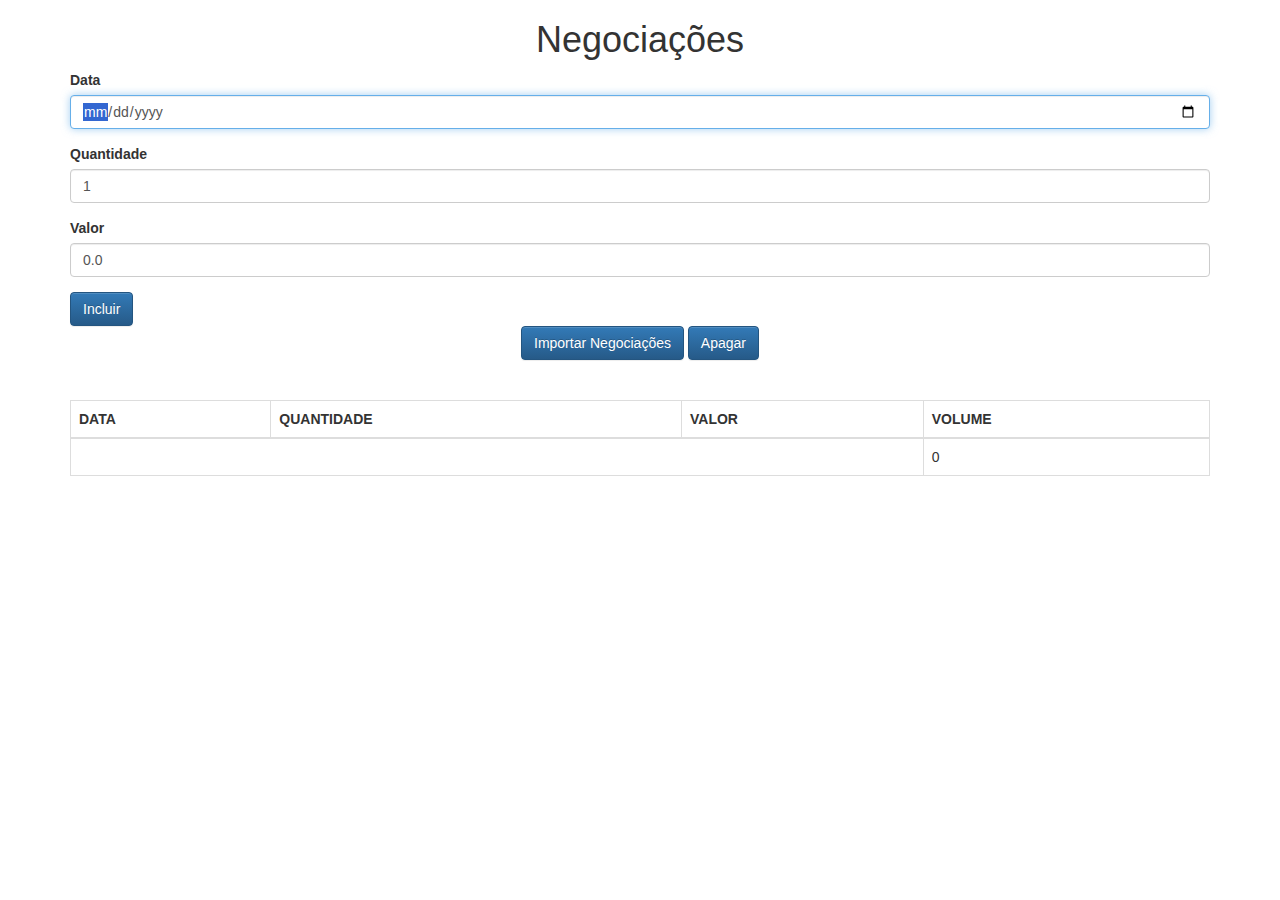
<file: aluraframe/client/index.html>
<!DOCTYPE html>
<html>
<head>
    <meta charset="UTF-8">
    <title>Negociações</title>
    <link rel="stylesheet" href="css/bootstrap.css">
    <link rel="stylesheet" href="css/bootstrap-theme.css">
    
</head>
<body class="container">
    
    <h1 class="text-center">Negociações</h1>
    
    <div id="mensagemView"></div>
    
    <form class="form" onsubmit="negociacaoController.adiciona(event)">
        
        <div class="form-group">
            <label for="data">Data</label>
            <input type="date" id="data" class="form-control" required autofocus/>        
        </div>    
        
        <div class="form-group">
            <label for="quantidade">Quantidade</label>
            <input type="number" min="1" step="1" id="quantidade" class="form-control" value="1" required/>
        </div>
        
        <div class="form-group">
            <label for="valor">Valor</label>
            <input id="valor" type="number" class="form-control"  min="0.01" step="0.01" value="0.0" required />
        </div>
        
        <button class="btn btn-primary" type="submit">Incluir</button>
    </form>
    
    <div class="text-center">
        <button class="btn btn-primary text-center" type="button">
            Importar Negociações
        </button>
        <button class="btn btn-primary text-center" type="button">
            Apagar
        </button>
    </div> 
    <br>
    <br>
    
    <div id="negociacoesView"></div>
    
    <script src="js/app/models/Negociacao.js"></script>
    <script src="js/app/controllers/NegociacaoController.js"></script>
    <script src="js/app/helpers/DateHelper.js"></script>
    <script src="js/app/models/ListaNegociacoes.js"></script>
    <script src="js/app/views/View.js"></script>
    <script src="js/app/views/NegociacoesView.js"></script>
    <script src="js/app/models/Mensagem.js"></script>
    <script src="js/app/views/MensagemView.js"></script>
    <script>
        let negociacaoController = new NegociacaoController();
    </script>
</body>
</html>
</file>
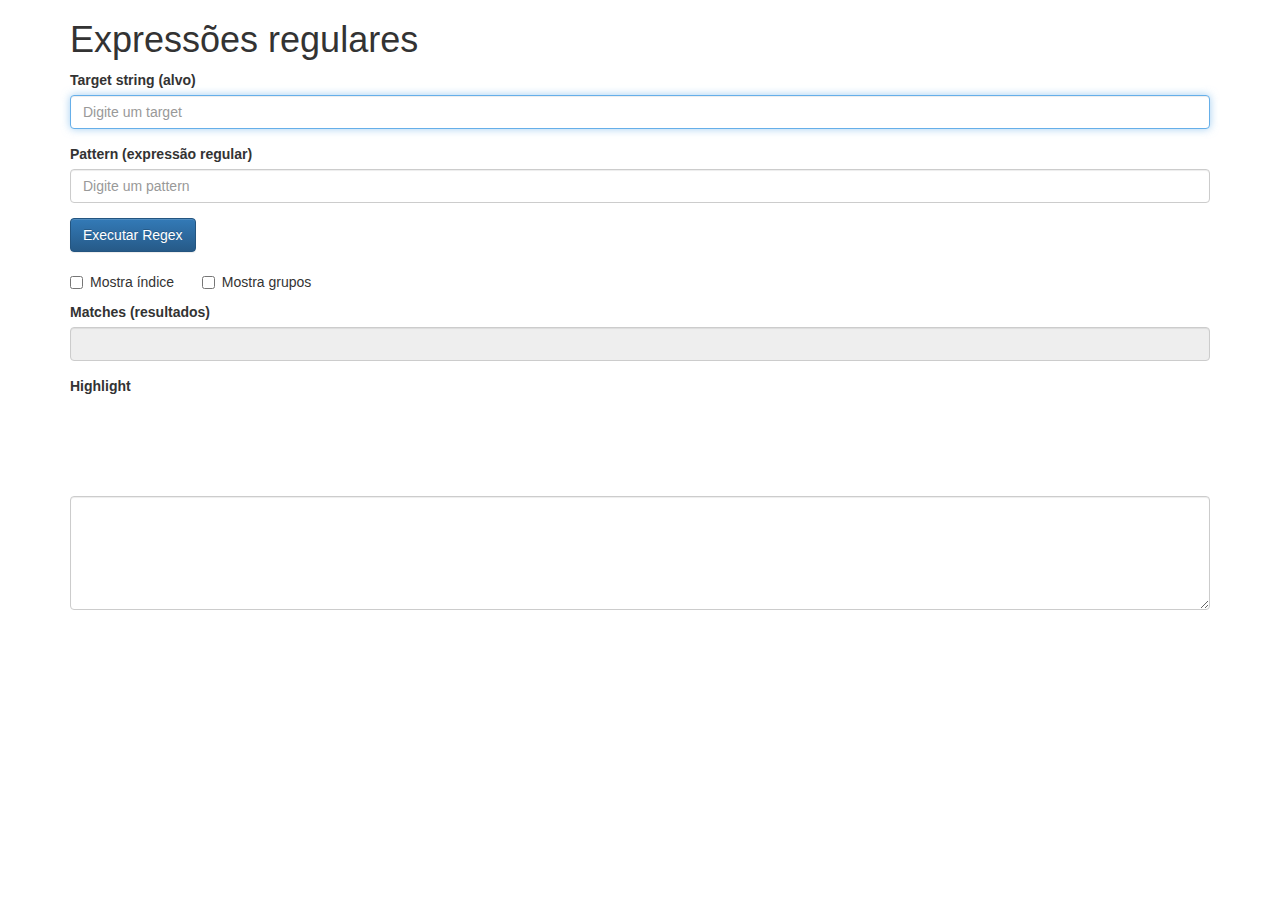
<file: regexp-course/regex/index.html>
<!DOCTYPE html>
<html>
<head>
    <meta charset="UTF-8">
    <title>Alura - Expressões regulares</title>
    <link rel="stylesheet" href="css/bootstrap.css">
    <link rel="stylesheet" href="css/bootstrap-theme.css"> 
</head>

<body class="container">
    
    <h1 class="text-left">Expressões regulares</h1>
    
    <form class="form" >
        
        <div class="form-group">
            <label for="target">Target string (alvo)</label>
            <input type="text" id="target" class="form-control" value="" autocomplete="off" required autofocus placeholder="Digite um target" />        
        </div>    
        
        <div class="form-group">
            <label for="pattern">Pattern (expressão regular)</label>
            <input type="text" id="pattern" class="form-control" value="" autocomplete="off" required  placeholder="Digite um pattern"/>
        </div>

        <div class="form-group">                
            <button class="btn btn-primary" onclick="executa(event)">Executar Regex</button>
        </div>

        <div class="checkbox">
            <label><input type="checkbox" id="mostraIndex" value="true" />Mostra índice </label>
            <label></label>
            <label><input type="checkbox" id="mostraGrupos" value="true" />Mostra grupos </label>
        </div>

        <div class="form-group">
            <label for="resultado" id="labelResultados">Matches (resultados)</label>
            <input type="text" id="resultado" class="form-control" value="" readonly />
        </div>

        <div class="form-group">
            <label for="resultado" id="labelHighlight">Highlight</label>
            <div id="highlightText" style="font-size:30px;"></div>
        </div>
        
    </form>

    <br />
    <br />
    <br />
    <br />

    <div class="form-group">

      <textarea class="form-control" rows="5" id="comment"></textarea>

    </div>
   <br />

    <script src="js/regex.js"></script>
    </body>
</html>
</file>
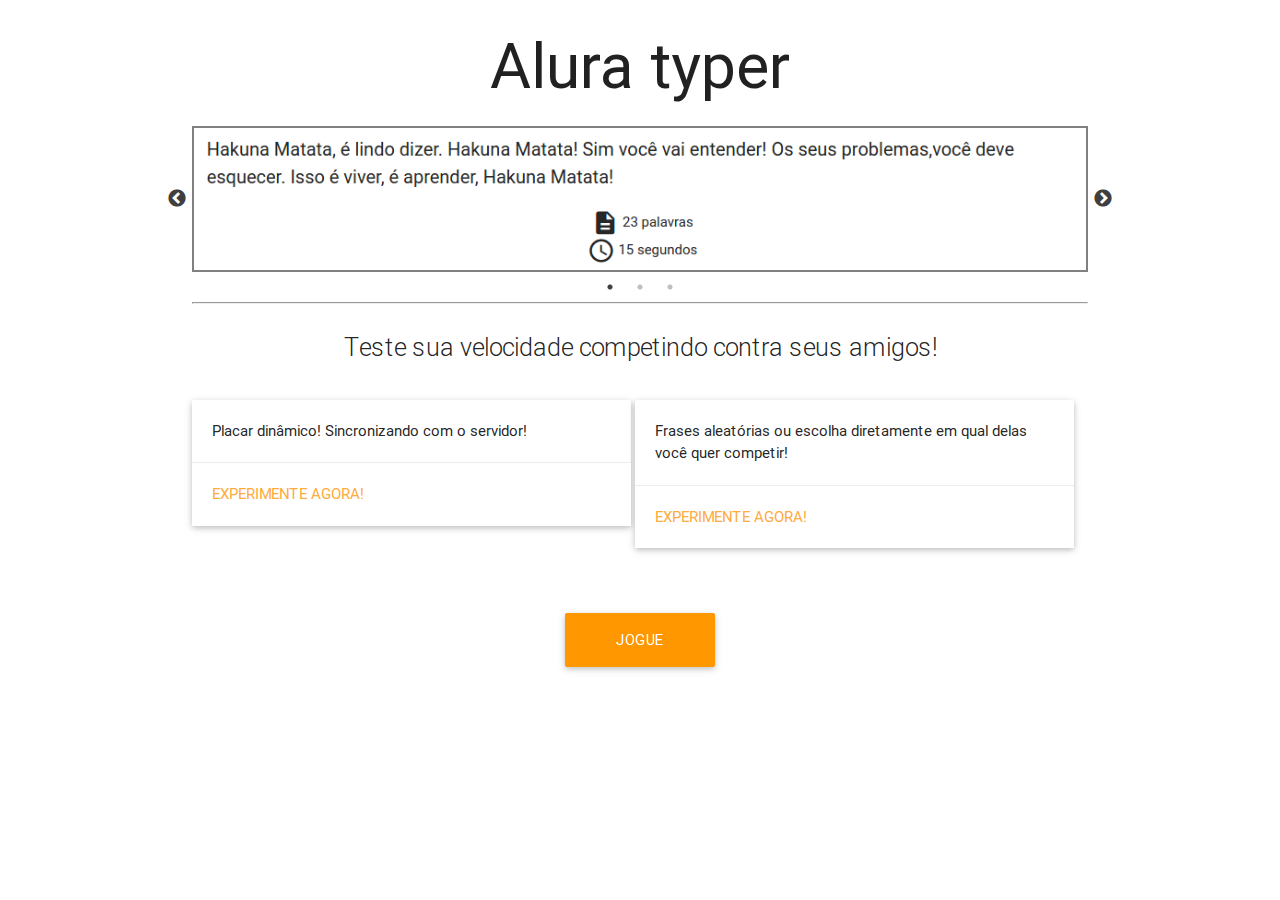
<file: alura-typer-inicial/alura-typer/public/index.html>
<!DOCTYPE html>
<html lang="en">
<head>
    <meta charset="UTF-8">
    <title>Alura Typer</title>
    <!--Import materialize.css-->
    <link rel="stylesheet" href="css/libs/materialize.min.css">
    <!-- Import Google Material Icons -->
    <link href="css/libs/google-fonts.css" rel="stylesheet">
    <!--Import slick-->
    <link rel="stylesheet" type="text/css" href="slick/slick.css"/>
    <link rel="stylesheet" type="text/css" href="slick/slick-theme.css"/>
    <!-- Import css custom styles -->
    <link href="css/index.css" rel="stylesheet">
</head>
<body>
    <section class="container">
        <h1 class="center titulo header">Alura typer</h1>
        <div class="slider">
            <img src="img/slide1.png" class="imagem-jogo">
            <img src="img/slide2.png" class="imagem-jogo">
            <img src="img/slide3.png" class="imagem-jogo">
        </div>
        <hr>
        <p class="flow-text center">Teste sua velocidade competindo contra seus amigos!</p>
        <div class="card">
           <div class="card-image">
             <!-- <img src="images/sample-1.jpg"> -->
           </div>
           <div class="card-content">
             <p>Placar dinâmico! Sincronizando com o servidor!</p>
           </div>
           <div class="card-action">
             <a href="principal.html">Experimente agora!</a>
           </div>
         </div>
         <div class="card">
           <div class="card-image">
             <!-- <img src="img/sl.jpg"> -->
           </div>
           <div class="card-content">
             <p>Frases aleatórias ou escolha diretamente em qual delas você quer competir!</p>
           </div>
           <div class="card-action">
             <a href="principal.html">Experimente agora!</a>
           </div>
         </div>

         <a class="waves-effect waves-light btn-large orange" id="botao-jogue" href="principal.html">Jogue agora!</a>

    </section>

    <script src="js/jquery.js"></script>
    <script src="slick/slick.min.js"></script>
    <script src="js/slider.js"></script>


</body>
</html>
</file>
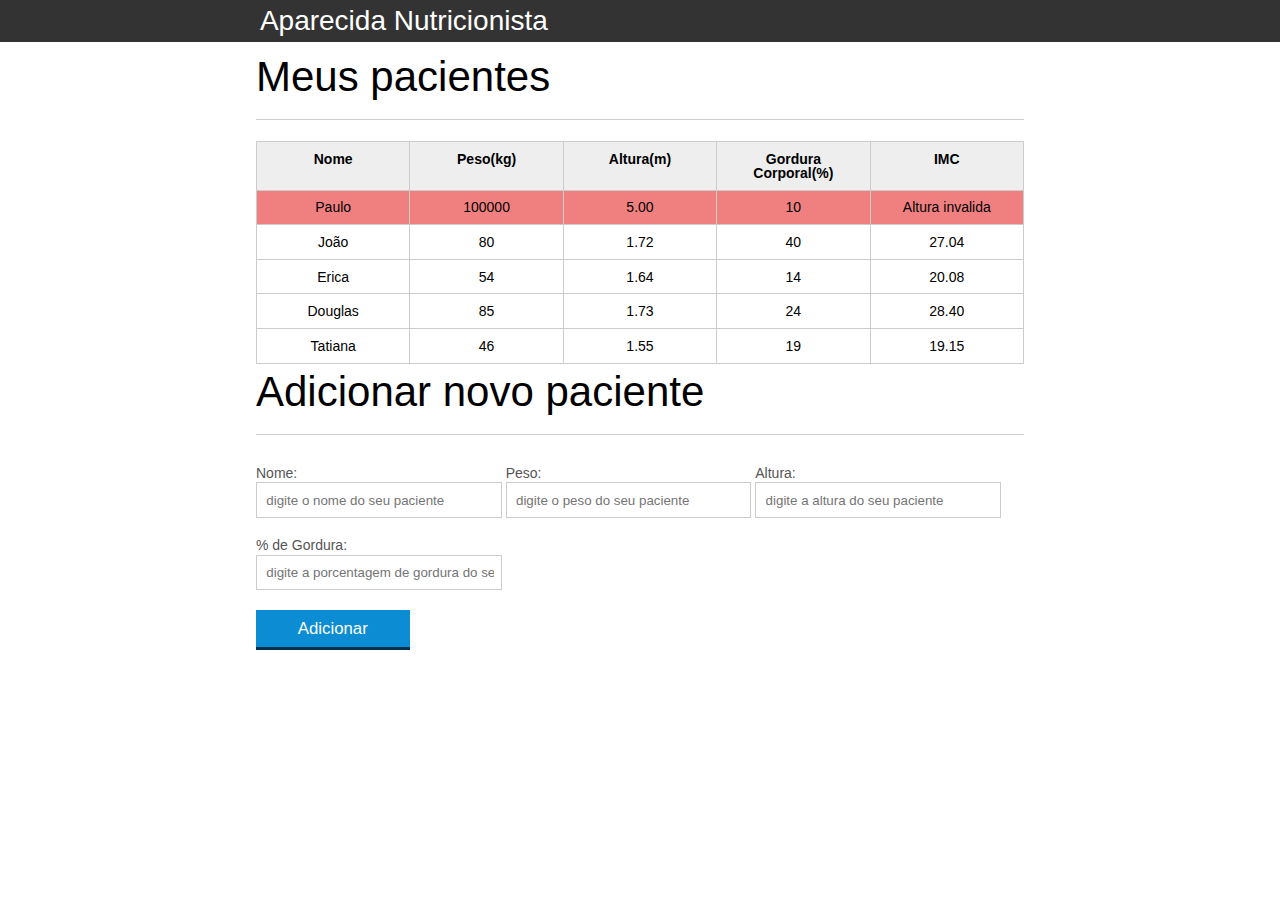
<file: Aula01/introducao-javascript-inicial/introducao-javascript/index.html>
<!DOCTYPE html>
<html lang="pt-br">
	<head>
		<meta charset="UTF-8">
		<title>Aparecida Nutrição</title>
		<link rel="icon" href="favicon.ico" type="image/x-icon">
		<link rel="stylesheet" type="text/css" href="css/reset.css">
		<link rel="stylesheet" type="text/css" href="css/index.css">

	</head>
	<body>
		<header>
			<div class="container">
				<h2 class="titulo">Aparecida Nutrição</h1>
			</div>
		</header>
		<main>
			<section class="container">
				<h2>Meus pacientes</h2>
				<table>
					<thead>
						<tr>
							<th>Nome</th>
							<th>Peso(kg)</th>
							<th>Altura(m)</th>
							<th>Gordura Corporal(%)</th>
							<th>IMC</th>
						</tr>
					</thead>
					<tbody id="tabela-pacientes">
						<tr class="paciente" id="primeiro-paciente">
							<td class="info-nome">Paulo</td>
							<td class="info-peso">100000</td>
							<td class="info-altura">5.00</td>
							<td class="info-gordura">10</td>
							<td class="info-imc">0</td>
						</tr>

						<tr class="paciente" id="segundo-paciente">
							<td class="info-nome">João</td>
							<td class="info-peso">80</td>
							<td class="info-altura">1.72</td>
							<td class="info-gordura">40</td>
							<td class="info-imc">0</td>
						</tr>

						<tr class="paciente" >
							<td class="info-nome">Erica</td>
							<td class="info-peso">54</td>
							<td class="info-altura">1.64</td>
							<td class="info-gordura">14</td>
							<td class="info-imc">0</td>
						</tr>

						<tr class="paciente">
							<td class="info-nome">Douglas</td>
							<td class="info-peso">85</td>
							<td class="info-altura">1.73</td>
							<td class="info-gordura">24</td>
							<td class="info-imc">0</td>
						</tr>
						<tr class="paciente" >
							<td class="info-nome">Tatiana</td>
							<td class="info-peso">46</td>
							<td class="info-altura">1.55</td>
							<td class="info-gordura">19</td>
							<td class="info-imc">0</td>
						</tr>
					</tbody>
				</table>

			</section>
		</main>

		<section class="container">
		    <h2 id="titulo-form">Adicionar novo paciente</h2>
				<ul id="mensagens-erro">
				</ul>
		    <form id="form-adiciona">
		        <div class="grupo">
		            <label for="nome">Nome:</label>
		            <input id="nome" name="nome" type="text" placeholder="digite o nome do seu paciente" class="campo">
		        </div>
		        <div class="grupo">
		            <label for="peso">Peso:</label>
		            <input id="peso" name="peso" type="text" placeholder="digite o peso do seu paciente" class="campo campo-medio">
		        </div>
		        <div class="grupo">
		            <label for="altura">Altura:</label>
		            <input id="altura" name="altura" type="text" placeholder="digite a altura do seu paciente" class="campo campo-medio">
		        </div>
		        <div class="grupo">
		            <label for="gordura">% de Gordura:</label>
		            <input id="gordura" type="text" placeholder="digite a porcentagem de gordura do seu paciente" class="campo campo-medio">
		        </div>

		        <button id="adicionar-paciente" class="botao bto-principal">Adicionar</button>
		    </form>
		</section>
		<script src="js/calcula-imc.js"></script>
		<script src="js/form.js"></script>
	</body>
</html>
</file>
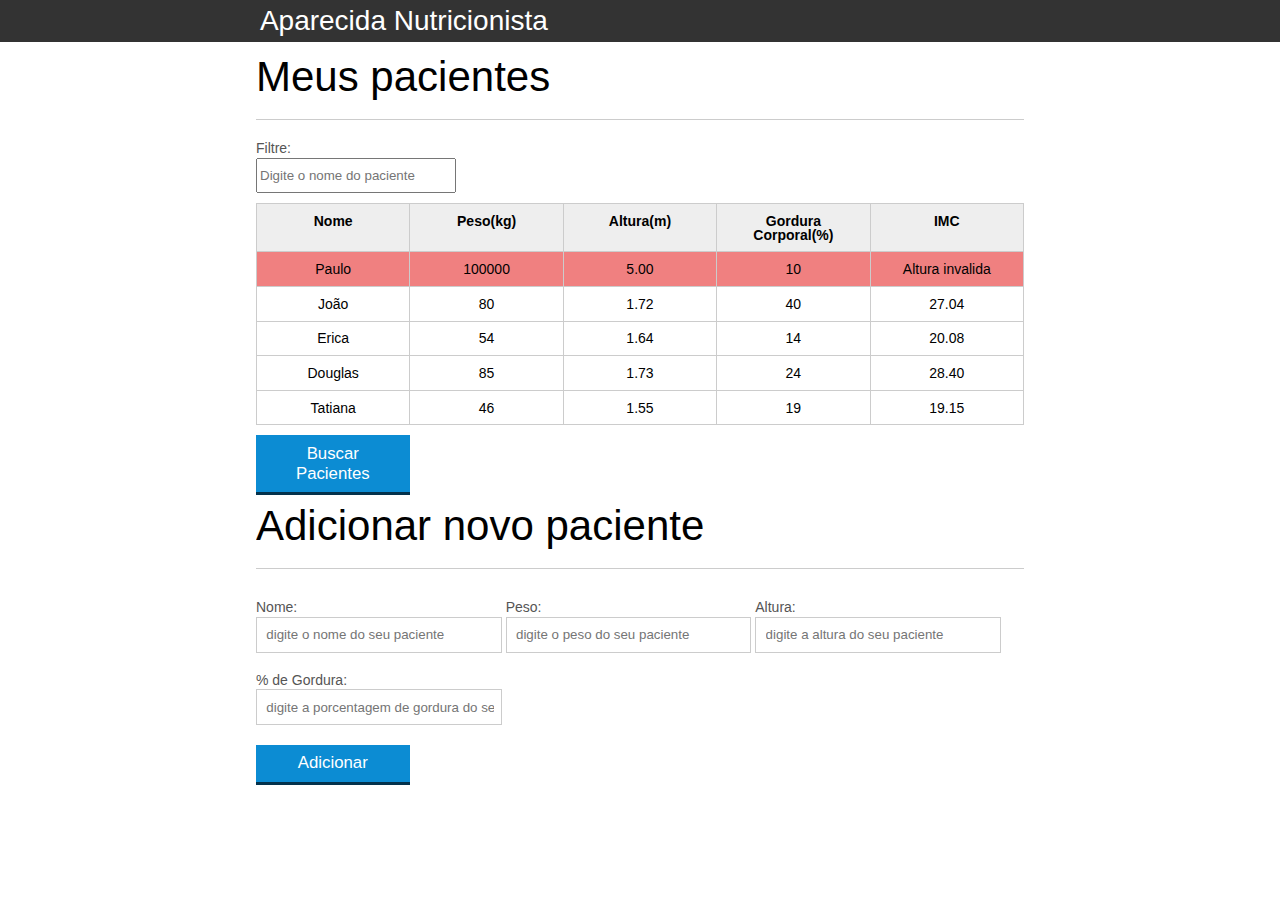
<file: introduction-to-javascript/introducao-javascript-inicial/introducao-javascript/index.html>
<!DOCTYPE html>
<html lang="pt-br">
	<head>
		<meta charset="UTF-8">
		<title>Aparecida Nutrição</title>
		<link rel="icon" href="favicon.ico" type="image/x-icon">
		<link rel="stylesheet" type="text/css" href="css/reset.css">
		<link rel="stylesheet" type="text/css" href="css/index.css">

	</head>
	<body>
		<header>
			<div class="container">
				<h2 class="titulo">Aparecida Nutrição</h1>
			</div>
		</header>
		<main>
			<section class="container">
				<h2>Meus pacientes</h2>
				<label for="filtrar-tabela">Filtre:</label>
				<input type="text" name="filtro" id="filtrar-tabela" placeholder="Digite o nome do paciente">
				<table>
					<thead>
						<tr>
							<th>Nome</th>
							<th>Peso(kg)</th>
							<th>Altura(m)</th>
							<th>Gordura Corporal(%)</th>
							<th>IMC</th>
						</tr>
					</thead>
					<tbody id="tabela-pacientes">
						<tr class="paciente" id="primeiro-paciente">
							<td class="info-nome">Paulo</td>
							<td class="info-peso">100000</td>
							<td class="info-altura">5.00</td>
							<td class="info-gordura">10</td>
							<td class="info-imc">0</td>
						</tr>

						<tr class="paciente" id="segundo-paciente">
							<td class="info-nome">João</td>
							<td class="info-peso">80</td>
							<td class="info-altura">1.72</td>
							<td class="info-gordura">40</td>
							<td class="info-imc">0</td>
						</tr>

						<tr class="paciente" >
							<td class="info-nome">Erica</td>
							<td class="info-peso">54</td>
							<td class="info-altura">1.64</td>
							<td class="info-gordura">14</td>
							<td class="info-imc">0</td>
						</tr>

						<tr class="paciente">
							<td class="info-nome">Douglas</td>
							<td class="info-peso">85</td>
							<td class="info-altura">1.73</td>
							<td class="info-gordura">24</td>
							<td class="info-imc">0</td>
						</tr>
						<tr class="paciente" >
							<td class="info-nome">Tatiana</td>
							<td class="info-peso">46</td>
							<td class="info-altura">1.55</td>
							<td class="info-gordura">19</td>
							<td class="info-imc">0</td>
						</tr>
					</tbody>
				</table>
				<span id="erro-ajax" class="invisivel">Erro ao buscar pacientes</span>
				<button id="buscar-pacientes" class="botao bto-principal">Buscar Pacientes</button>
			</section>
		</main>

		<section class="container">
		    <h2 id="titulo-form">Adicionar novo paciente</h2>
				<ul id="mensagens-erro">
				</ul>
		    <form id="form-adiciona">
		        <div class="grupo">
		            <label for="nome">Nome:</label>
		            <input id="nome" name="nome" type="text" placeholder="digite o nome do seu paciente" class="campo">
		        </div>
		        <div class="grupo">
		            <label for="peso">Peso:</label>
		            <input id="peso" name="peso" type="text" placeholder="digite o peso do seu paciente" class="campo campo-medio">
		        </div>
		        <div class="grupo">
		            <label for="altura">Altura:</label>
		            <input id="altura" name="altura" type="text" placeholder="digite a altura do seu paciente" class="campo campo-medio">
		        </div>
		        <div class="grupo">
		            <label for="gordura">% de Gordura:</label>
		            <input id="gordura" type="text" placeholder="digite a porcentagem de gordura do seu paciente" class="campo campo-medio">
		        </div>
		        <button id="adicionar-paciente" class="botao bto-principal">Adicionar</button>
		    </form>
		</section>
		<script src="js/calcula-imc.js"></script>
		<script src="js/form.js"></script>
		<script src="js/remover-paciente.js"></script>
		<script src="js/filtra.js"></script>
		<script src="js/buscar-paciente.js"></script>
	</body>
</html>
</file>
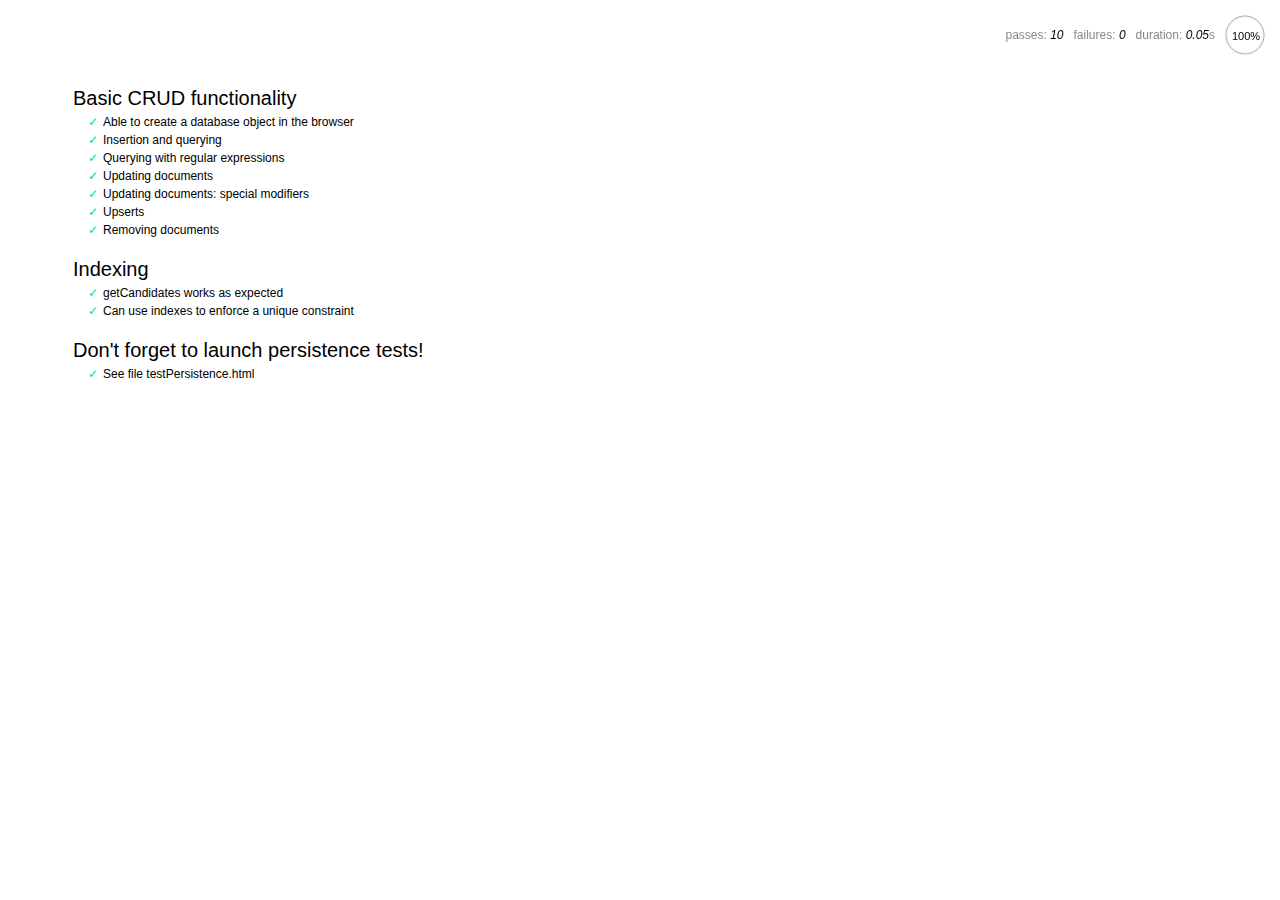
<file: alura-typer-inicial/alura-typer/servidor/node_modules/nedb/browser-version/test/index.html>
<!DOCTYPE html>
<html>
<head>
  <meta charset="utf-8">
  <title>Mocha tests for NeDB</title>
  <link rel="stylesheet" href="mocha.css">
</head>
<body>
  <div id="mocha"></div>
  <script src="jquery.min.js"></script>
  <script src="chai.js"></script>
  <script src="underscore.min.js"></script>
  <script src="mocha.js"></script>
  <script>mocha.setup('bdd')</script>
  <script src="../out/nedb.min.js"></script>
  <script src="localforage.js"></script>
  <script src="nedb-browser.js"></script>
  <script>
    mocha.checkLeaks();
    mocha.globals(['jQuery']);
    mocha.run();
  </script>
</body>
</html>
</file>
<file: alura-typer-inicial/alura-typer/public/css/libs/google-fonts.css>
/* fallback */
@font-face {
  font-family: 'Material Icons';
  font-style: normal;
  font-weight: 400;
  src: local('../../fonts/Material Icons'), local('../../fonts/MaterialIcons-Regular'), url(https://fonts.gstatic.com/s/materialicons/v17/2fcrYFNaTjcS6g4U3t-Y5ZjZjT5FdEJ140U2DJYC3mY.woff2) format('woff2');
}

.material-icons {
  font-family: 'Material Icons';
  font-weight: normal;
  font-style: normal;
  font-size: 24px;
  line-height: 1;
  letter-spacing: normal;
  text-transform: none;
  display: inline-block;
  white-space: nowrap;
  word-wrap: normal;
  direction: ltr;
  -webkit-font-feature-settings: 'liga';
  -webkit-font-smoothing: antialiased;
}
</file>
<file: alura-typer-inicial/alura-typer/public/css/index.css>
.card{
	width: 49%;
	display: inline-block;
	vertical-align: top;
}


#botao-jogue{
	width: 150px;
	display: block;
	margin: 50px auto;
}

.imagem-jogo {
	border: 2px solid gray;
}

.slider {
	height: auto;
}

.slick-prev:before, .slick-next:before{
    color: black;
}
</file>
<file: Aula01/introducao-javascript-inicial/introducao-javascript/css/index.css>
*{
	box-sizing: border-box;
 }

body{
	font-family: "Helvetica Neue", "Helvetica", Helvetica, Arial, sans-serif;
	font-size: 14px;
}

header{
	background-color: #333;
	height: 3em;
	color: #FFF;
	margin-bottom: 1em;
}

header h1{
	font-size: 2em;
	display:inline-block;
	vertical-align:	middle;
}
header h2{
	font-size: 2em;
	display:inline-block;
	vertical-align:	middle;
}

header .container:before{
	content: '';
	display:inline-block;
	height: 100%;
	vertical-align:	middle;
}

.container{
	width: 60%;
	height: 100%;
	margin: 0 auto;
}

section{
	margin: 2em 0;
	overflow: hidden;
}

section h2{
	font-size: 3em;
	display: block;
	padding-bottom: .5em;
	border-bottom: 1px solid #ccc;
	margin-bottom: .5em;
}

table{
	width: 100%;
	margin-bottom : .5em;
    table-layout: fixed;

}

td, th {
	padding: .7em;
	margin: 0;
	border: 1px solid #ccc;
	text-align: center;
}

th{
	font-weight: bold;
	background-color: #EEE;
}

label{
	color: #555;
	display: block;
	margin-bottom: .2em;
}

.campo{
	margin: 0;
	padding-bottom: 1em;
	width: 100%;
	border: 1px solid #ccc;
	padding: .7em;
	width: 100%;
}

.campo-medio{
	display: inline-block;
	padding-right: .5em;
}

.grupo{
	width: 32%;
	display: inline-block;
	padding: 10px 0px;
}

button{
	padding: .5em 2em;
	border: 0;
	border-bottom: 3px solid;
	font-size: 1.2em;
	cursor: pointer;
	margin: 0;
	margin-top: -3px;
	color: #fff;
	background-color:#0c8cd3;
	border-color: #04324c;
	width: 20%;
    display: block;
    clear: both;
    margin: 10px 0px;

}

button:active{
	margin-top:0px;
	border: 0;
}

button[disabled=disabled], button:disabled {
    background-color: gray;
	border-color: darkgray;

}

.adicionar-paciente{
    margin-top: 30px;
}

.campo-invalido{
	border: 1px solid red;
}

.paciente-invalido{
	background-color: lightcoral;
}

#mensagens-erro {
	color: red;
}
</file>
<file: introduction-to-javascript/introducao-javascript-inicial/introducao-javascript/css/index.css>
*{
	box-sizing: border-box;
 }

body{
	font-family: "Helvetica Neue", "Helvetica", Helvetica, Arial, sans-serif;
	font-size: 14px;
}

header{
	background-color: #333;
	height: 3em;
	color: #FFF;
	margin-bottom: 1em;
}

header h1{
	font-size: 2em;
	display:inline-block;
	vertical-align:	middle;
}
header h2{
	font-size: 2em;
	display:inline-block;
	vertical-align:	middle;
}

header .container:before{
	content: '';
	display:inline-block;
	height: 100%;
	vertical-align:	middle;
}

.container{
	width: 60%;
	height: 100%;
	margin: 0 auto;
}

section{
	margin: 2em 0;
	overflow: hidden;
}

section h2{
	font-size: 3em;
	display: block;
	padding-bottom: .5em;
	border-bottom: 1px solid #ccc;
	margin-bottom: .5em;
}

table{
	width: 100%;
	margin-bottom : .5em;
    table-layout: fixed;

}

td, th {
	padding: .7em;
	margin: 0;
	border: 1px solid #ccc;
	text-align: center;
}

th{
	font-weight: bold;
	background-color: #EEE;
}

label{
	color: #555;
	display: block;
	margin-bottom: .2em;
}

.campo{
	margin: 0;
	padding-bottom: 1em;
	width: 100%;
	border: 1px solid #ccc;
	padding: .7em;
	width: 100%;
}

.campo-medio{
	display: inline-block;
	padding-right: .5em;
}

.grupo{
	width: 32%;
	display: inline-block;
	padding: 10px 0px;
}

button{
	padding: .5em 2em;
	border: 0;
	border-bottom: 3px solid;
	font-size: 1.2em;
	cursor: pointer;
	margin: 0;
	margin-top: -3px;
	color: #fff;
	background-color:#0c8cd3;
	border-color: #04324c;
	width: 20%;
    display: block;
    clear: both;
    margin: 10px 0px;

}

button:active{
	margin-top:0px;
	border: 0;
}

button[disabled=disabled], button:disabled {
    background-color: gray;
	border-color: darkgray;

}

.adicionar-paciente{
    margin-top: 30px;
}

.campo-invalido{
	border: 1px solid red;
}

.paciente-invalido{
	background-color: lightcoral;
}

.fadeOut{
	opacity: 0;
	transition: 0.5s;
}

.invisivel{
	display: none;
}

#mensagens-erro{
	color: red;
}

#filtrar-tabela{
	width: 200px;
	height: 35px;
	margin-bottom: 10px;
}
</file>
<file: alura-typer-inicial/alura-typer/servidor/node_modules/nedb/browser-version/test/mocha.css>
@charset "UTF-8";
body {
  font: 20px/1.5 "Helvetica Neue", Helvetica, Arial, sans-serif;
  padding: 60px 50px;
}

#mocha ul, #mocha li {
  margin: 0;
  padding: 0;
}

#mocha ul {
  list-style: none;
}

#mocha h1, #mocha h2 {
  margin: 0;
}

#mocha h1 {
  margin-top: 15px;
  font-size: 1em;
  font-weight: 200;
}

#mocha h1 a {
  text-decoration: none;
  color: inherit;
}

#mocha h1 a:hover {
  text-decoration: underline;
}

#mocha .suite .suite h1 {
  margin-top: 0;
  font-size: .8em;
}

#mocha h2 {
  font-size: 12px;
  font-weight: normal;
  cursor: pointer;
}

#mocha .suite {
  margin-left: 15px;
}

#mocha .test {
  margin-left: 15px;
}

#mocha .test:hover h2::after {
  position: relative;
  top: 0;
  right: -10px;
  content: '(view source)';
  font-size: 12px;
  font-family: arial;
  color: #888;
}

#mocha .test.pending:hover h2::after {
  content: '(pending)';
  font-family: arial;
}

#mocha .test.pass.medium .duration {
  background: #C09853;
}

#mocha .test.pass.slow .duration {
  background: #B94A48;
}

#mocha .test.pass::before {
  content: '✓';
  font-size: 12px;
  display: block;
  float: left;
  margin-right: 5px;
  color: #00d6b2;
}

#mocha .test.pass .duration {
  font-size: 9px;
  margin-left: 5px;
  padding: 2px 5px;
  color: white;
  -webkit-box-shadow: inset 0 1px 1px rgba(0,0,0,.2);
  -moz-box-shadow: inset 0 1px 1px rgba(0,0,0,.2);
  box-shadow: inset 0 1px 1px rgba(0,0,0,.2);
  -webkit-border-radius: 5px;
  -moz-border-radius: 5px;
  -ms-border-radius: 5px;
  -o-border-radius: 5px;
  border-radius: 5px;
}

#mocha .test.pass.fast .duration {
  display: none;
}

#mocha .test.pending {
  color: #0b97c4;
}

#mocha .test.pending::before {
  content: '◦';
  color: #0b97c4;
}

#mocha .test.fail {
  color: #c00;
}

#mocha .test.fail pre {
  color: black;
}

#mocha .test.fail::before {
  content: '✖';
  font-size: 12px;
  display: block;
  float: left;
  margin-right: 5px;
  color: #c00;
}

#mocha .test pre.error {
  color: #c00;
}

#mocha .test pre {
  display: inline-block;
  font: 12px/1.5 monaco, monospace;
  margin: 5px;
  padding: 15px;
  border: 1px solid #eee;
  border-bottom-color: #ddd;
  -webkit-border-radius: 3px;
  -webkit-box-shadow: 0 1px 3px #eee;
}

#report.pass .test.fail {
  display: none;
}

#report.fail .test.pass {
  display: none;
}

#error {
  color: #c00;
  font-size: 1.5  em;
  font-weight: 100;
  letter-spacing: 1px;
}

#stats {
  position: fixed;
  top: 15px;
  right: 10px;
  font-size: 12px;
  margin: 0;
  color: #888;
}

#stats .progress {
  float: right;
  padding-top: 0;
}

#stats em {
  color: black;
}

#stats a {
  text-decoration: none;
  color: inherit;
}

#stats a:hover {
  border-bottom: 1px solid #eee;
}

#stats li {
  display: inline-block;
  margin: 0 5px;
  list-style: none;
  padding-top: 11px;
}

code .comment { color: #ddd }
code .init { color: #2F6FAD }
code .string { color: #5890AD }
code .keyword { color: #8A6343 }
code .number { color: #2F6FAD }
</file>
